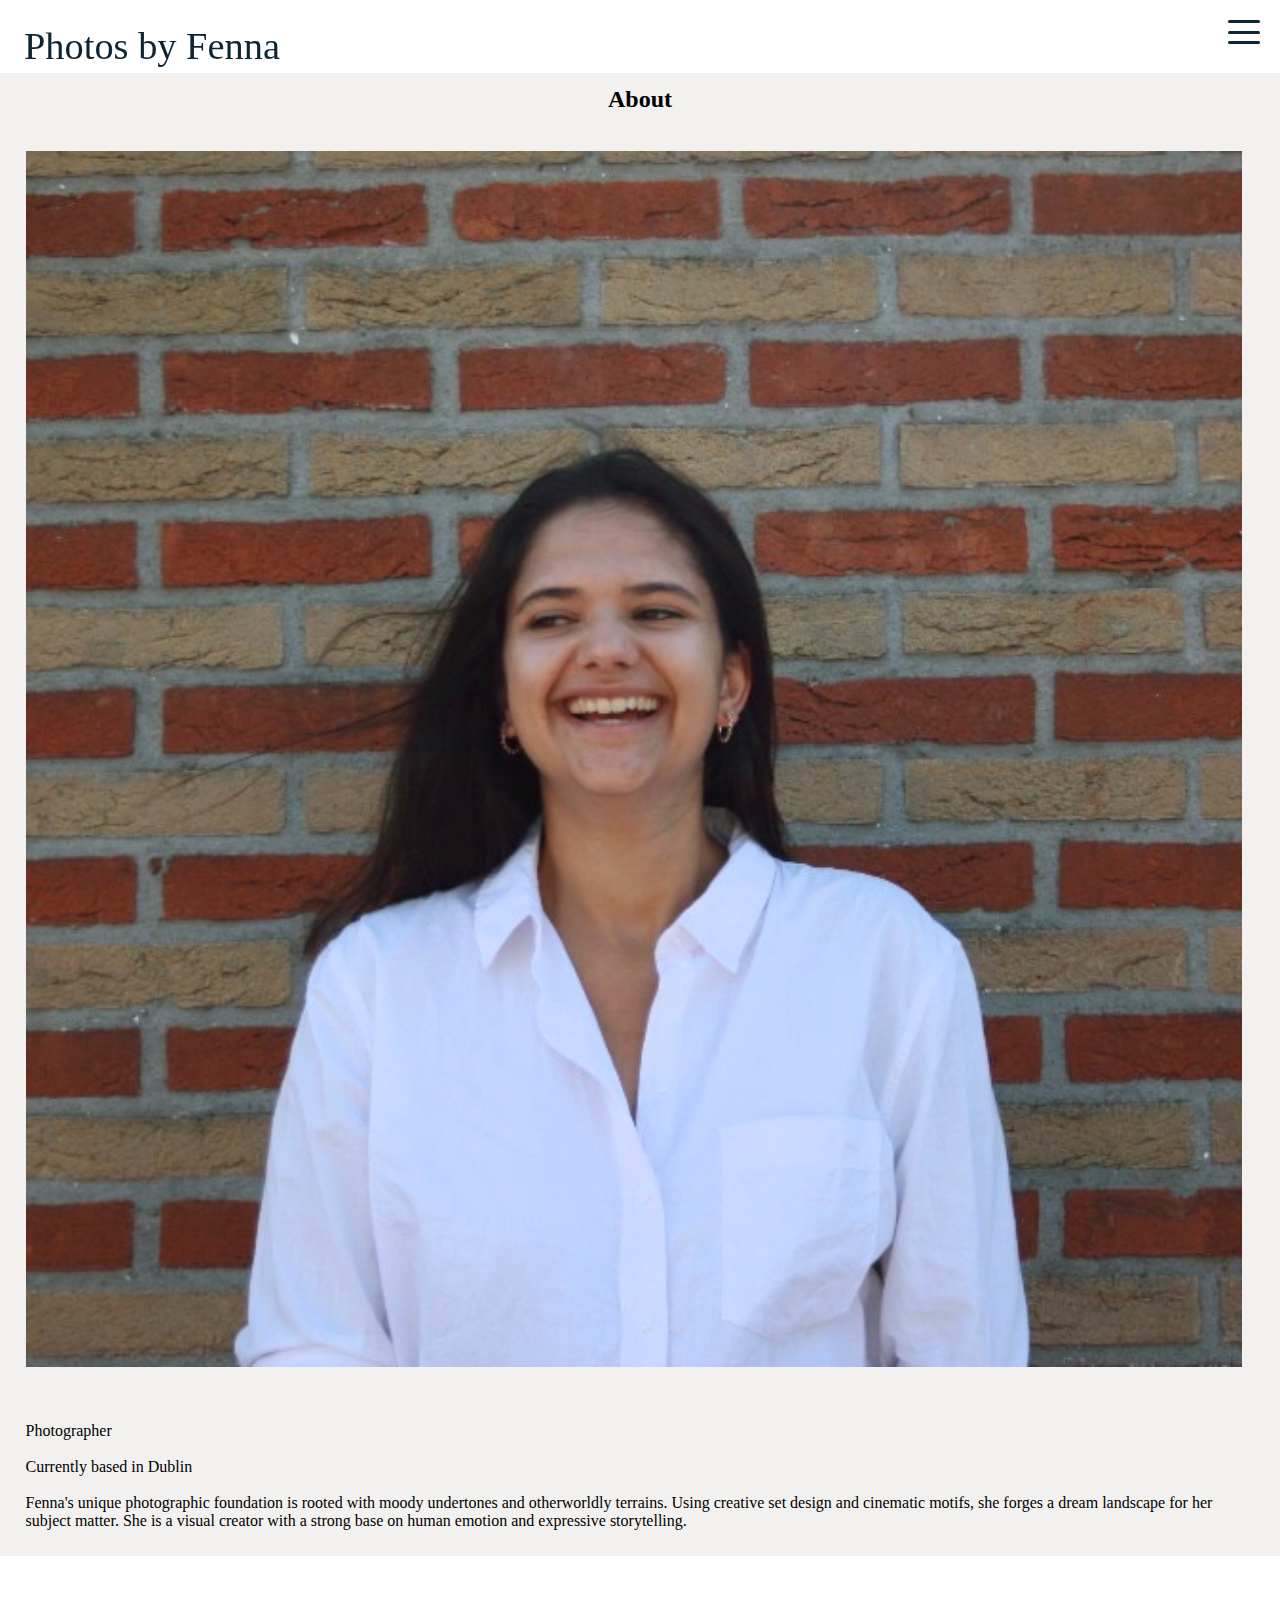
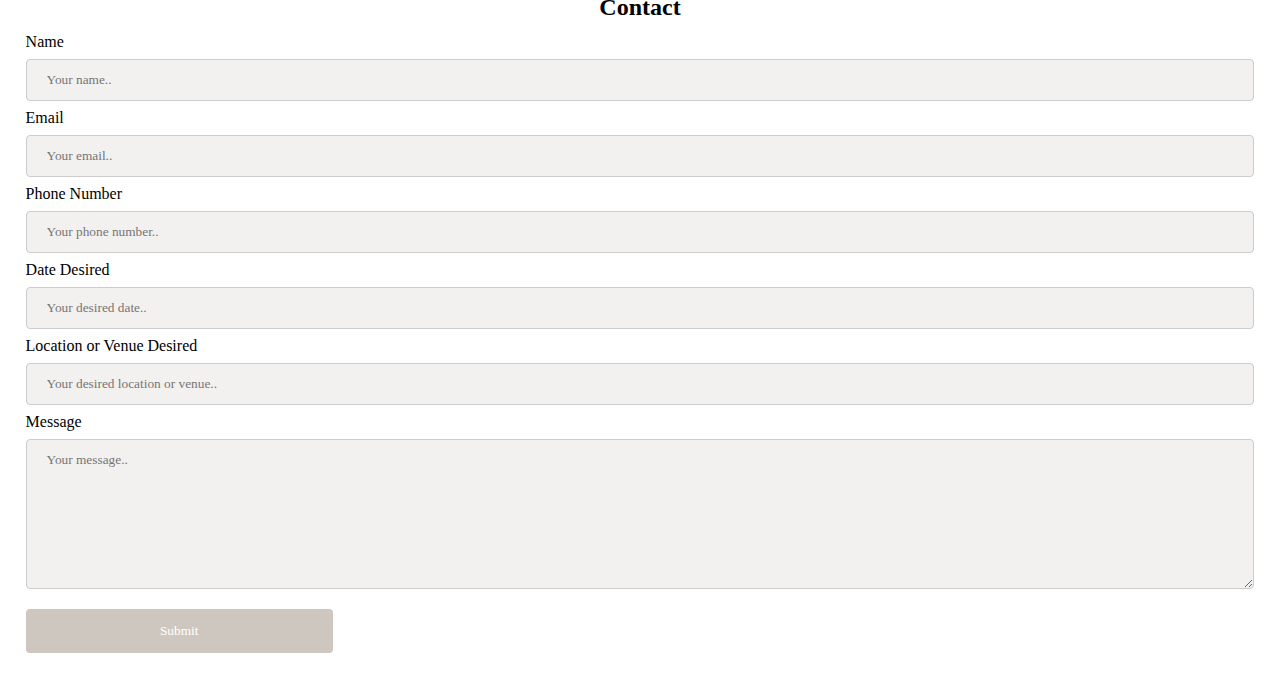
<file: contact.html>
<!DOCTYPE html>
<html>
  <head>
      <title>Photos by Fenna</title>
      <meta charset="UTF-8">
      <link href="style.css" rel="stylesheet">
      <link rel="stylesheet" href="https://cdnjs.cloudflare.com/ajax/libs/font-awesome/4.7.0/css/font-awesome.min.css">
      <style media="screen">

      </style>
  </head>
  <body id="aboutcontact">

    <nav>
            <div class="container nav-container">
              <header>
                <a href="index.html" class=""><h1> Photos by Fenna </h1></a>
              </header>
                <input class="checkbox" type="checkbox" name="" id="" />
                <div class="hamburger-lines">
                  <span class="line line1"></span>
                  <span class="line line2"></span>
                  <span class="line line3"></span>
                </div>
              <div class="menu-items">
                <li><a href="contact.html">About & Contact</a></li>
                <li><a href="https://www.instagram.com/photos.by.fenna/" target="_blank" rel="noreferrer noopener"><img src="Pictures/insta.png"></a></li>
              </div>
            </div>
        </nav>

      <div class="about-grid">
        <div class="about">
          <h2> About </h2>
          <img src="Pictures\about.JPG">
          <p> Photographer <br><br> Currently based in Dublin <br><br>
            Fenna's unique photographic foundation is rooted with moody undertones and otherworldly terrains.
            Using creative set design and cinematic motifs, she forges a dream landscape for her subject matter. 
            She is a visual creator with a strong base on human emotion and expressive storytelling. </p>
        </div>
        <div class="contact">
          <h2> Contact </h2>
          <!-- form processing method taken from: https://www.youtube.com/watch?v=r4RQ38EoLds&ab_channel=CodewithAniaKub%C3%B3w, with https://formsubmit.co/ -->
            <form name="contactform" method="POST" action='https://formsubmit.co/fkhkadir@gmail.com'>
            <input type="hidden" name="_subject" value="New submission!">
            <!-- Thank you page -->
            <input type="hidden" name="_next" value="https://fkadir.github.io/thankyou.html"> 

            <label for="name">Name</label>
            <input type="text" id="name" name="name" placeholder="Your name.." required>

            <label for="email">Email</label>
            <input type="email" id="email" name="email" placeholder="Your email.." required>

            <label for="phone">Phone Number</label>
            <input type="text" id="phone" name="phone" placeholder="Your phone number.." required>

            <label for="date">Date Desired </label>
            <input type="text" id="date" name="date" placeholder="Your desired date..">

            <label for="location">Location or Venue Desired </label>
            <input type="text" id="location" name="location" placeholder="Your desired location or venue..">

            <label for="message">Message</label>
            <textarea id="message" name="message" placeholder="Your message.."></textarea>

            <input type="submit" value="Submit">
          </form>
        </div>

      </div>
  </body>

</html>
</file>
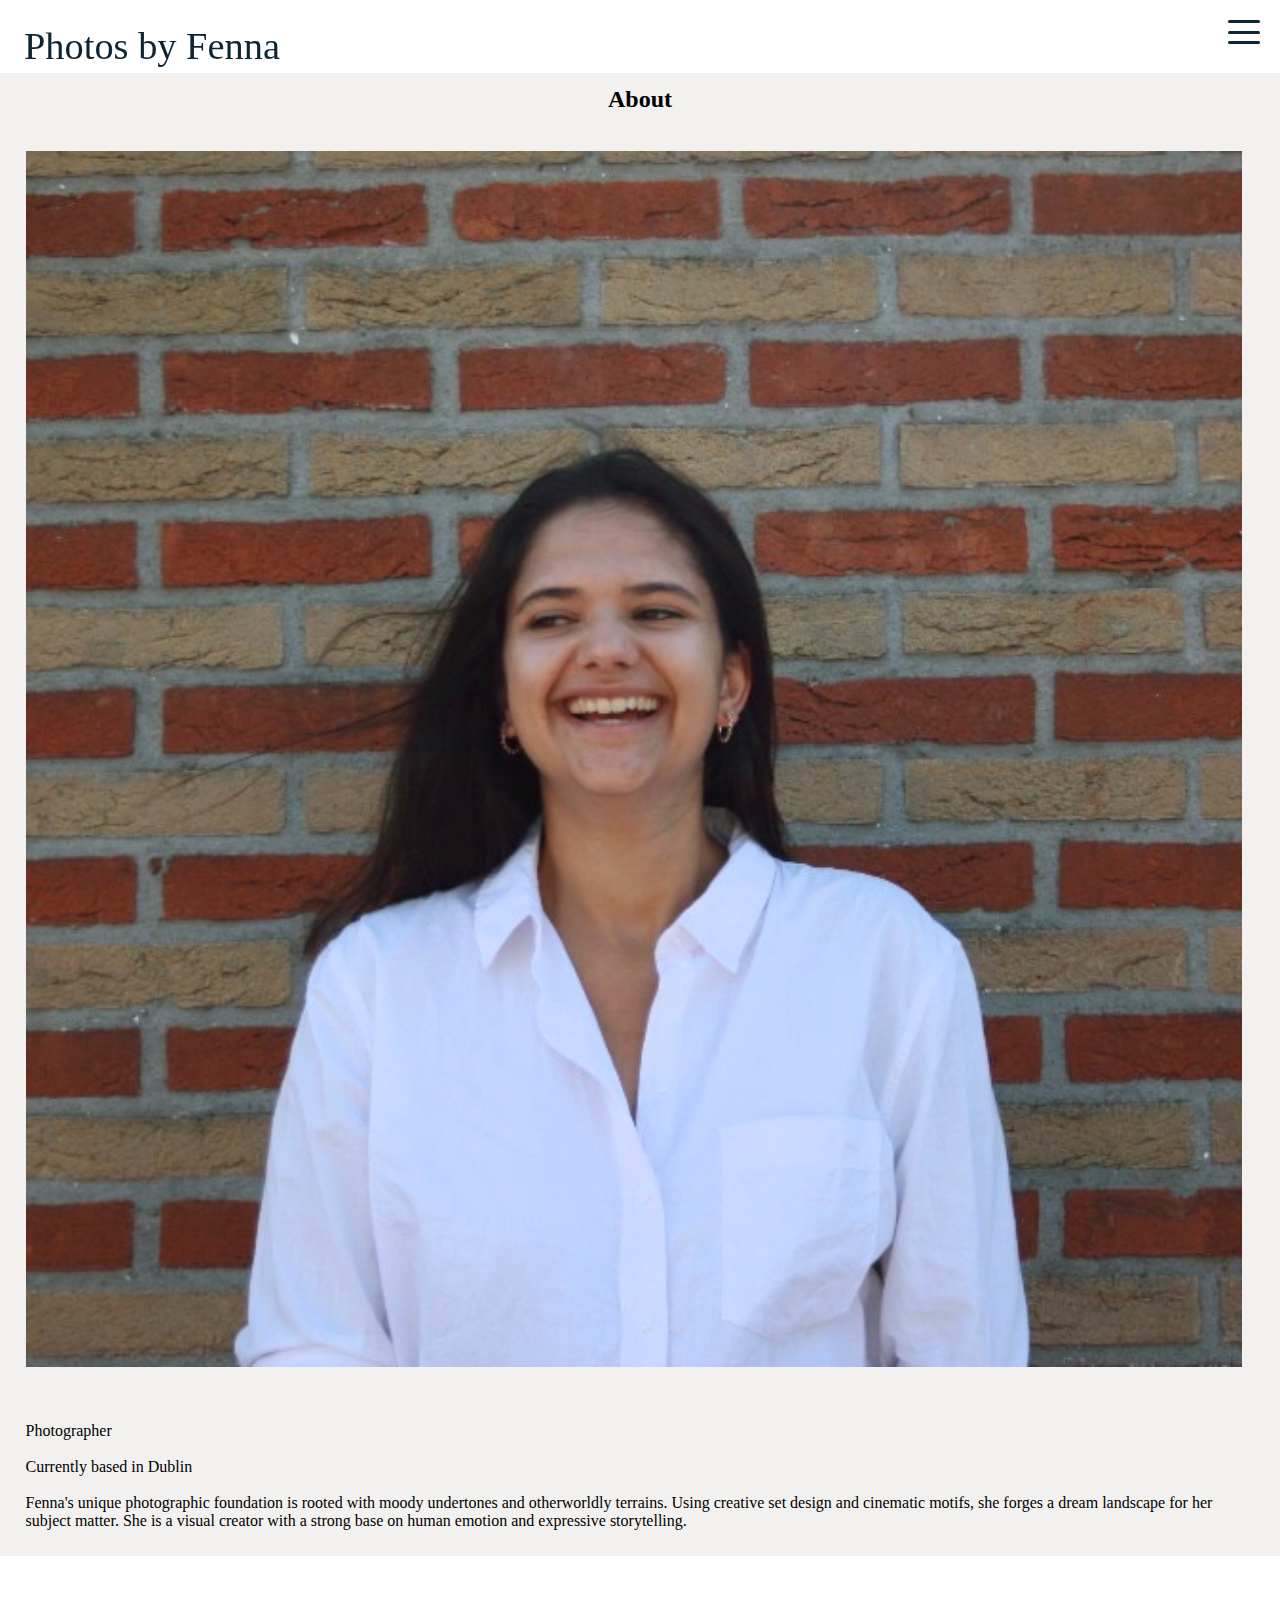
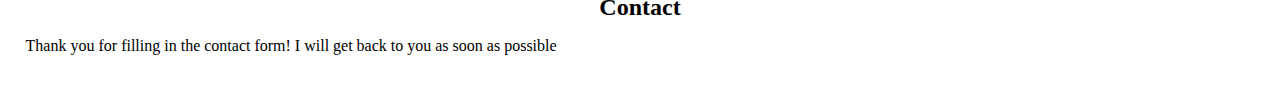
<file: thankyou.html>
<!DOCTYPE html>
<html>
  <head>
      <title>Photos by Fenna</title>
      <meta charset="UTF-8">
      <link href="style.css" rel="stylesheet">
      <link rel="stylesheet" href="https://cdnjs.cloudflare.com/ajax/libs/font-awesome/4.7.0/css/font-awesome.min.css">
      <style media="screen">

      </style>
  </head>
  <body id="aboutcontact">

    <nav>
            <div class="container nav-container">
              <header>
                <a href="index.html" class=""><h1> Photos by Fenna </h1></a>
              </header>
                <input class="checkbox" type="checkbox" name="" id="" />
                <div class="hamburger-lines">
                  <span class="line line1"></span>
                  <span class="line line2"></span>
                  <span class="line line3"></span>
                </div>
              <div class="menu-items">
                <li><a href="contact.html">About & Contact</a></li>
                <li><a href="https://www.instagram.com/photos.by.fenna/" target="_blank" rel="noreferrer noopener"><img src="Pictures/insta.png"></a></li>
              </div>
            </div>
        </nav>

      <div class="about-grid">
        <div class="about">
          <h2> About </h2>
          <img src="Pictures/about.JPG">
          <p> Photographer <br><br> Currently based in Dublin <br><br>
            Fenna's unique photographic foundation is rooted with moody undertones and otherworldly terrains.
            Using creative set design and cinematic motifs, she forges a dream landscape for her subject matter. 
            She is a visual creator with a strong base on human emotion and expressive storytelling. </p>
        </div>
        <div class="contact">
          <h2> Contact </h2>
          <p> Thank you for filling in the contact form!
          I will get back to you as soon as possible </p>
        </div>

      </div>

    <script>

    </script>
  </body>

</html>
</file>
<file: style.css>
/* Mobile first */
.grid-container {display: flex; flex-direction: column;}

.about-grid {display: flex; flex-direction: column; text-decoration-color: black;}

#index {margin: 2% 5% 0 5%}
header, body, input, textarea{font-family: Baskerville,Baskerville Old Face,Hoefler Text,Garamond,Times New Roman,serif;}
header h1 {margin: 0; font-weight: normal;}

.IMAGES img {max-width: 100%; background-size: contain; width: auto; height: auto;}
.IMAGES img:hover {opacity: 50%;}
.IMAGES {padding: 2% 2%;}

#aboutcontact {margin: 0;}
#aboutcontact h2 {text-align: center; margin: 1% auto;}
.about {background: rgba(206, 199, 191, 0.25);}
.about img {max-width: 100%; width: 95%; height: 95%;background-size: contain; object-fit: fill; padding: 2%;}
.about p {margin: 0; padding: 2%;}
.contact {padding: 2%;}

nav a {color: black; text-decoration: none; display: block;}
nav img {width: 10%; height: auto;}

/*https://alvarotrigo.com/blog/hamburger-menu-css/, https://codepen.io/alvarotrigo/pen/wvrzPWL */
nav {
  background-color: white;
  width: 100%;
  position: sticky;
  top: 0;
}

.container {
  max-width: 1050px;
  width: 90%;
  margin: 1% 1% 0 1%;
}

.nav-container {
  display: flex;
  justify-content: space-between;
  align-items: center;
  height: 62px;
}

nav .nav-container li {
  list-style: none;
}

nav .nav-container a {
  text-decoration: none;
  color: #0e2431;
  font-weight: 500;
  font-size: 1.2rem;
  padding: 0.7rem;
}

.nav-container {
  display: block;
  position: relative;
  height: 60px;
}

.nav-container .checkbox {
  position: fixed;
  display: block;
  height: 30px;
  width: 32px;
  top: 17px;
  right: 20px;
  z-index: 5;
  opacity: 0;
  cursor: pointer;
  margin: 0;
}

.nav-container .hamburger-lines {
  display: block;
  height: 24px;
  width: 32px;
  position: fixed;
  top: 20px;
  right: 20px;
  z-index: 2;
  display: flex;
  flex-direction: column;
  justify-content: space-between;

}

.nav-container .hamburger-lines .line {
  display: block;
  height: 3px;
  width: 100%;
  border-radius: 10px;
  background: #0e2431;
}

.nav-container .hamburger-lines .line1 {
  transform-origin: 0% 0%;
  transition: transform 0.4s ease-in-out;
}

.nav-container .hamburger-lines .line2 {
  transition: transform 0.2s ease-in-out;
}

.nav-container .hamburger-lines .line3 {
  transform-origin: 0% 100%;
  transition: transform 0.4s ease-in-out;
}

nav .menu-items {
  padding-top: 7%;
  box-shadow: inset 0 0 2000px rgba(255, 255, 255, .5);
  height: 100vh;
  width: 100%;
  transform: translate(150%);
  display: flex;
  flex-direction: column;
  position: fixed;
  top: 0;
  right: 0;
  transition: transform 0.5s ease-in-out;
  background-color: white;
  opacity: 90%;
}

nav .menu-items li {
  margin-bottom: 1.2rem;
  font-size: 1.5rem;
  font-weight: 500;
}

.nav-container input[type="checkbox"]:checked ~ .menu-items {
  transform: translateX(-0);
}

.nav-container input[type="checkbox"]:checked ~ .hamburger-lines .line1 {
  transform: rotate(45deg);
}

.nav-container input[type="checkbox"]:checked ~ .hamburger-lines .line2 {
  transform: scaleY(0);
}

.nav-container input[type="checkbox"]:checked ~ .hamburger-lines .line3 {
  transform: rotate(-45deg);
}

.nav-container input[type="checkbox"]:checked ~ .logo{
  display: none;
}
/* end of reference*/

/*https://www.w3schools.com/css/css_form.asp, https://www.w3schools.com/css/tryit.asp?filename=trycss_forms*/
.contact input[type=text], input[type=email], select, textarea {
  width: 100%;
  padding: 12px 20px;
  margin: 8px 0;
  display: inline-block;
  border: 1px solid #ccc;
  border-radius: 4px;
  box-sizing: border-box;
  background-color: rgba(206, 199, 191, 0.25);
}

.contact textarea {height: 150px;}

.contact input[type=submit] {
  width: 25%;
  background-color: #CEC7BF;
  color: white;
  padding: 14px 20px;
  margin: 8px 0;
  border: none;
  border-radius: 4px;
  cursor: pointer;
}

.contact input[type=submit]:hover {
  background-color: #aca092;
}

#popup-image {
  width: auto;
  max-width: 100%;
  max-height: 95%;
  margin-right: auto;
  margin-left: auto;
}
/* end of reference*/

/*https://www.w3schools.com/howto/howto_css_modals.asp, https://www.w3schools.com/howto/tryit.asp?filename=tryhow_css_modal*/
.modal {
  display: none; /* Hidden by default */
  position: fixed; /* Stay in place */
  z-index: 1; /* Sit on top */
  padding-top: 15%; /* Location of the box */
  left: 0;
  top: 0;
  width: 100%; /* Full width */
  height: -webkit-fill-available;
  background-color: rgb(0,0,0); /* Fallback color */
  background-color: rgba(0,0,0,0.4); /* Black w/ opacity */
}

/* Modal Content */
.modal-content {
  background-color: #fefefe;
  margin: auto;
  padding: 4% 2% 4% 4%;
  border: 1px solid #888;
  width: fit-content;
}

/* The Close Button */
.close {
  color: #aaaaaa;
  float: right;
  font-size: 28px;
  font-weight: bold;
}

.close:hover,
.close:focus {
  color: #000;
  text-decoration: none;
  cursor: pointer;
}
/*end of reference*/

/* media queries 
@media (min-width: 400px) {
.grid-container {
  display: grid;
  grid-template-columns: 1fr 1fr;
  grid-template-rows: 8.7% 9.15% repeat(2, 14.2%) repeat(4, 6.49%) 7.29% 5.59%;}

.IMAGES img {object-fit: contain; padding: 2% 0;}
.IMAGES {height: auto; overflow: hidden;}

.about {display: inline;}
.about img {width: 45%; height: 45%; float: left;}
.about p {margin: 0; padding: 2% 0;}

nav .menu-items {
  width: 50%;
  max-width: 400px;}

}

@media (min-width: 780px) {
.grid-container {
  display: grid;
  grid-template-columns: repeat(4, 1fr);
  grid-template-rows: 16.37% 26.69% repeat(2, 12.2%) 10.43%;
}

.about img {width: 30%; height: 30%;}

}
*/
</file>
